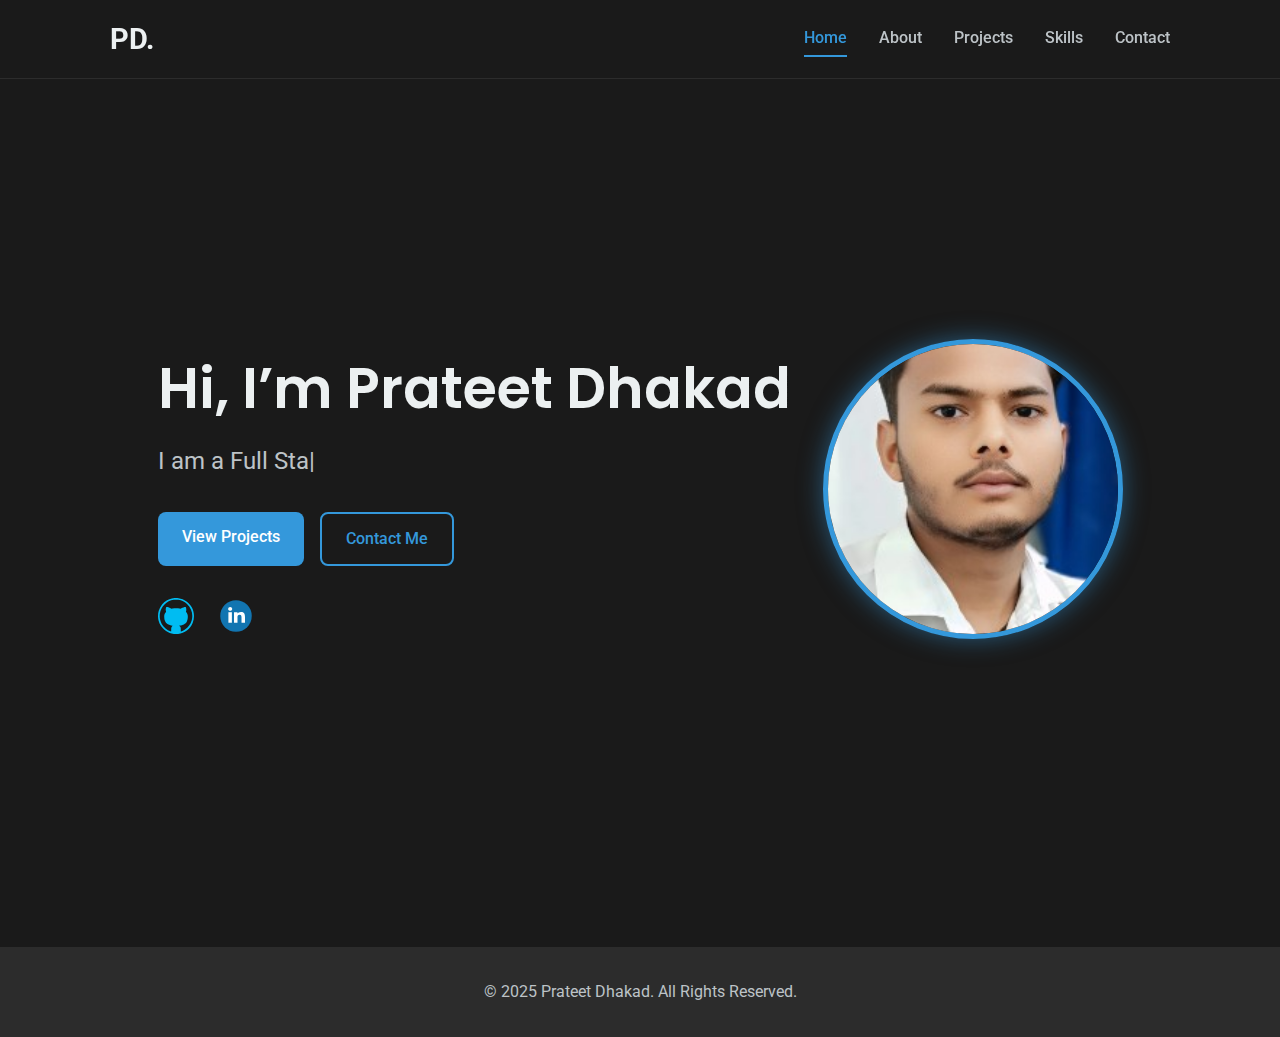
<file: index.html>
<!DOCTYPE html>
<html lang="en">
<head>
    <meta charset="UTF-8">
    <meta name="viewport" content="width=device-width, initial-scale=1.0">
    <title>Prateet Dhakad - Full Stack Developer</title>
    <meta name="description" content="Portfolio of John Doe, a passionate Full Stack Developer creating modern web applications.">
    <meta property="og:title" content="Prateet Dhakad - Portfolio">
    <meta property="og:description" content="Welcome to my personal portfolio.">
    <meta property="og:image" content="assets/profile.jpg">
    <link rel="stylesheet" href="styles.css">
</head>
<body>

    <header class="navbar">
        <div class="container">
            <a href="index.html" class="logo">PD.</a>
            <nav class="nav-links">
                <a href="index.html" class="active">Home</a>
                <a href="about.html">About</a>
                <a href="projects.html">Projects</a>
                <a href="skills.html">Skills</a>
                <a href="contact.html">Contact</a>
            </nav>
            <button class="hamburger" aria-label="Toggle menu">
                <span></span>
                <span></span>
                <span></span>
            </button>
        </div>
    </header>

    <main>
        <section class="hero">
            <div class="container hero-content">
                <div class="hero-text">
                    <h1>Hi, I’m Prateet Dhakad</h1>
                    <p class="tagline">I am a <span class="typewriter"></span></p>
                    <div class="hero-buttons">
                        <a href="projects.html" class="btn btn-primary">View Projects</a>
                        <a href="contact.html" class="btn btn-secondary">Contact Me</a>
                    </div>
                    <div class="social-links">
                        <a href="https://github.com/0904cs231082" aria-label="GitHub Profile"><img src="assets/github.svg" alt="GitHub"></a>
                        <a href="https://www.linkedin.com/in/prateet-dhakad-5a9699333" aria-label="LinkedIn Profile"><img src="assets/linkedin.svg" alt="LinkedIn"></a>
                    </div>
                </div>
                <div class="hero-image">
                    <img src="assets/profile.jpg" alt="A portrait of Prateet Dhakad">
                </div>
            </div>
        </section>
    </main>

    <footer class="footer">
        <div class="container">
            <p>&copy; 2025 Prateet Dhakad. All Rights Reserved.</p>
        </div>
    </footer>

    <script src="script.js"></script>
</body>
</html>
</file>
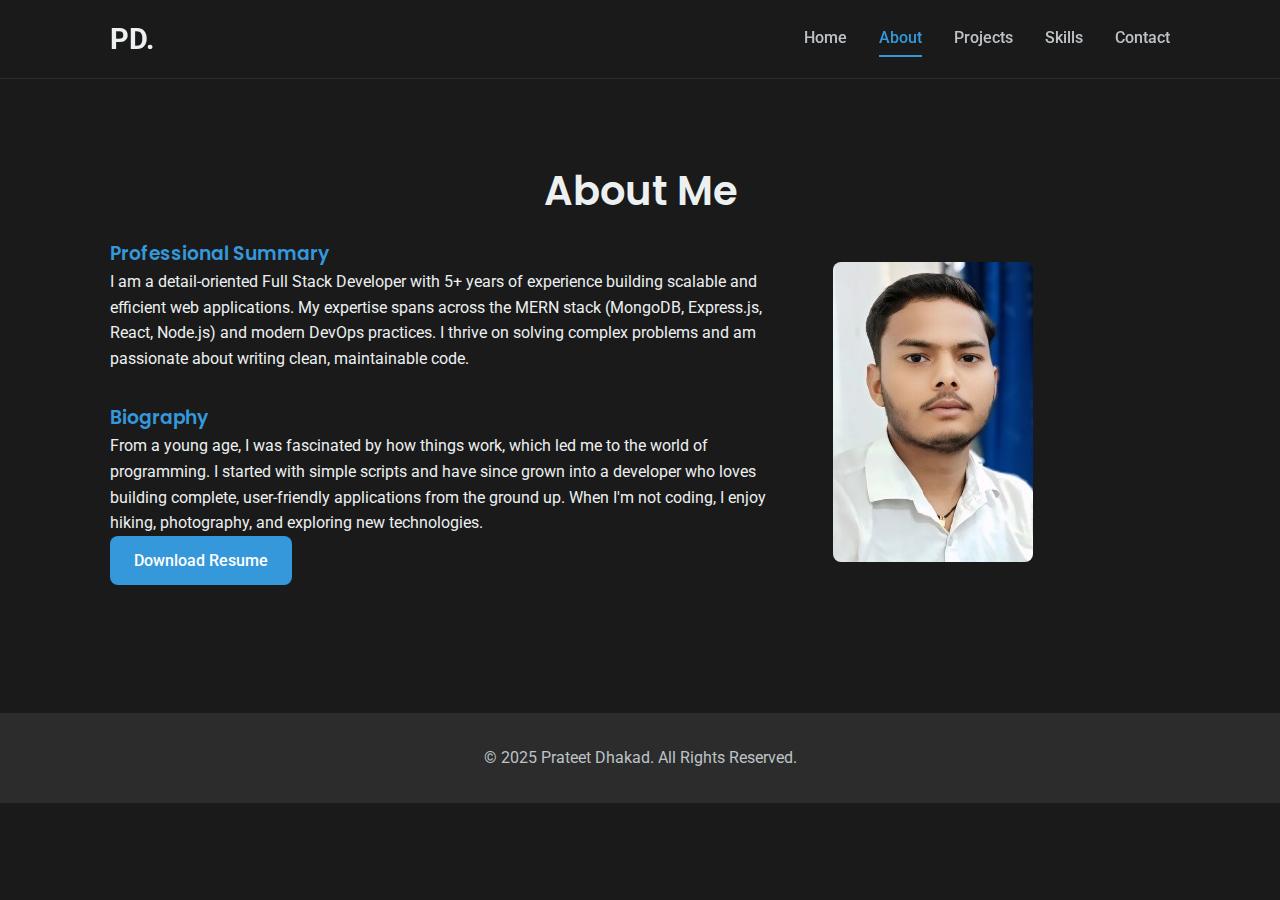
<file: about.html>
<!DOCTYPE html>
<html lang="en">
<head>
    <meta charset="UTF-8">
    <meta name="viewport" content="width=device-width, initial-scale=1.0">
    <title>About Me - Prateet Dhakad</title>
    <link rel="stylesheet" href="styles.css">
</head>
<body>

    <header class="navbar">
        <div class="container">
            <a href="index.html" class="logo">PD.</a>
            <nav class="nav-links">
                <a href="index.html">Home</a>
                <a href="about.html" class="active">About</a>
                <a href="projects.html">Projects</a>
                <a href="skills.html">Skills</a>
                <a href="contact.html">Contact</a>
            </nav>
            <button class="hamburger" aria-label="Toggle menu">
                <span></span>
                <span></span>
                <span></span>
            </button>
        </div>
    </header>

    <main>
        <section class="about-section">
            <div class="container">
                <h2>About Me</h2>
                <div class="about-content">
                    <div class="about-text">
                        <h3>Professional Summary</h3>
                        <p>I am a detail-oriented Full Stack Developer with 5+ years of experience building scalable and efficient web applications. My expertise spans across the MERN stack (MongoDB, Express.js, React, Node.js) and modern DevOps practices. I thrive on solving complex problems and am passionate about writing clean, maintainable code.</p>
                        
                        <h3>Biography</h3>
                        <p>From a young age, I was fascinated by how things work, which led me to the world of programming. I started with simple scripts and have since grown into a developer who loves building complete, user-friendly applications from the ground up. When I'm not coding, I enjoy hiking, photography, and exploring new technologies.</p>
                        
                        <a href="assets/resume.pdf" download class="btn btn-primary">Download Resume</a>
                    </div>
                    <div class="about-image">
                        <img src="assets/profile.jpg" alt="Prateet Dhakad working at his desk">
                    </div>
                </div>
            </div>
        </section>
    </main>

    <footer class="footer">
        <div class="container">
            <p>&copy; 2025 Prateet Dhakad. All Rights Reserved.</p>
        </div>
    </footer>

    <script src="script.js"></script>
</body>
</html>
</file>
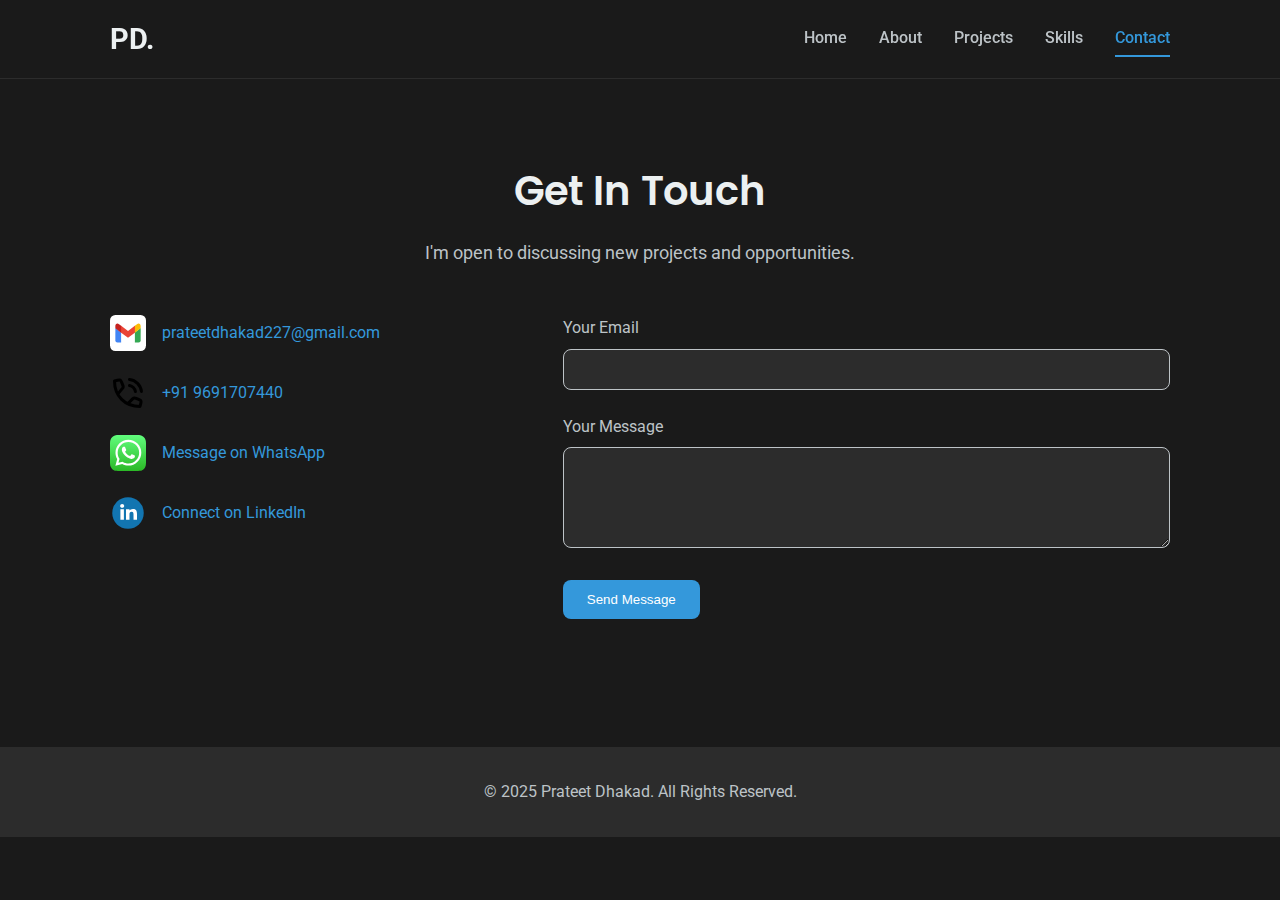
<file: contact.html>
<!DOCTYPE html>
<html lang="en">
<head>
    <meta charset="UTF-8">
    <meta name="viewport" content="width=device-width, initial-scale=1.0">
    <title>Contact Me - Prateet Dhakad</title>
    <link rel="stylesheet" href="styles.css">
</head>
<body>

    <header class="navbar">
        <div class="container">
            <a href="index.html" class="logo">PD.</a>
            <nav class="nav-links">
                <a href="index.html">Home</a>
                <a href="about.html">About</a>
                <a href="projects.html">Projects</a>
                <a href="skills.html">Skills</a>
                <a href="contact.html" class="active">Contact</a>
            </nav>
            <button class="hamburger" aria-label="Toggle menu">
                <span></span>
                <span></span>
                <span></span>
            </button>
        </div>
    </header>

    <main>
        <section class="contact-section">
            <div class="container">
                <h2>Get In Touch</h2>
                <p class="section-subtitle">I'm open to discussing new projects and opportunities.</p>
                <div class="contact-content">
                    <div class="contact-methods">
                        <div class="contact-item">
                            <img src="assets/gmail.svg" alt="Email Icon">
                            <a href="mailto:prateetdhakad227@gmail.com">prateetdhakad227@gmail.com</a>
                        </div>
                        <div class="contact-item">
                            <img src="assets/phone.svg" alt="Phone Icon">
                            <a href="tel:+91 9691707440">+91 9691707440 </a>
                        </div>
                        <div class="contact-item">
                            <img src="assets/whatshap.svg" alt="WhatsApp Icon">
                            <a href="https://wa.me/919691707440" target="_blank">Message on WhatsApp</a>
                        </div>
                         <div class="contact-item">
                            <img src="assets/linkedin.svg" alt="LinkedIn Icon">
                            <a href="https://www.linkedin.com/in/prateet-dhakad-5a9699333" target="_blank">Connect on LinkedIn</a>
                        </div>
                    </div>
                    <div class="contact-form-container">
                        <form id="contact-form">
                            <div class="form-group">
                                <label for="email">Your Email</label>
                                <input type="email" id="email" name="email" required>
                            </div>
                            <div class="form-group">
                                <label for="message">Your Message</label>
                                <textarea id="message" name="message" rows="5" required></textarea>
                            </div>
                            <button type="submit" class="btn btn-primary">Send Message</button>
                        </form>
                        <p id="form-message" class="hidden"></p>
                    </div>
                </div>
            </div>
        </section>
    </main>
    
    <footer class="footer">
        <div class="container">
            <p>&copy; 2025 Prateet Dhakad. All Rights Reserved.</p>
        </div>
    </footer>

    <script src="script.js"></script>
</body>
</html>
</file>
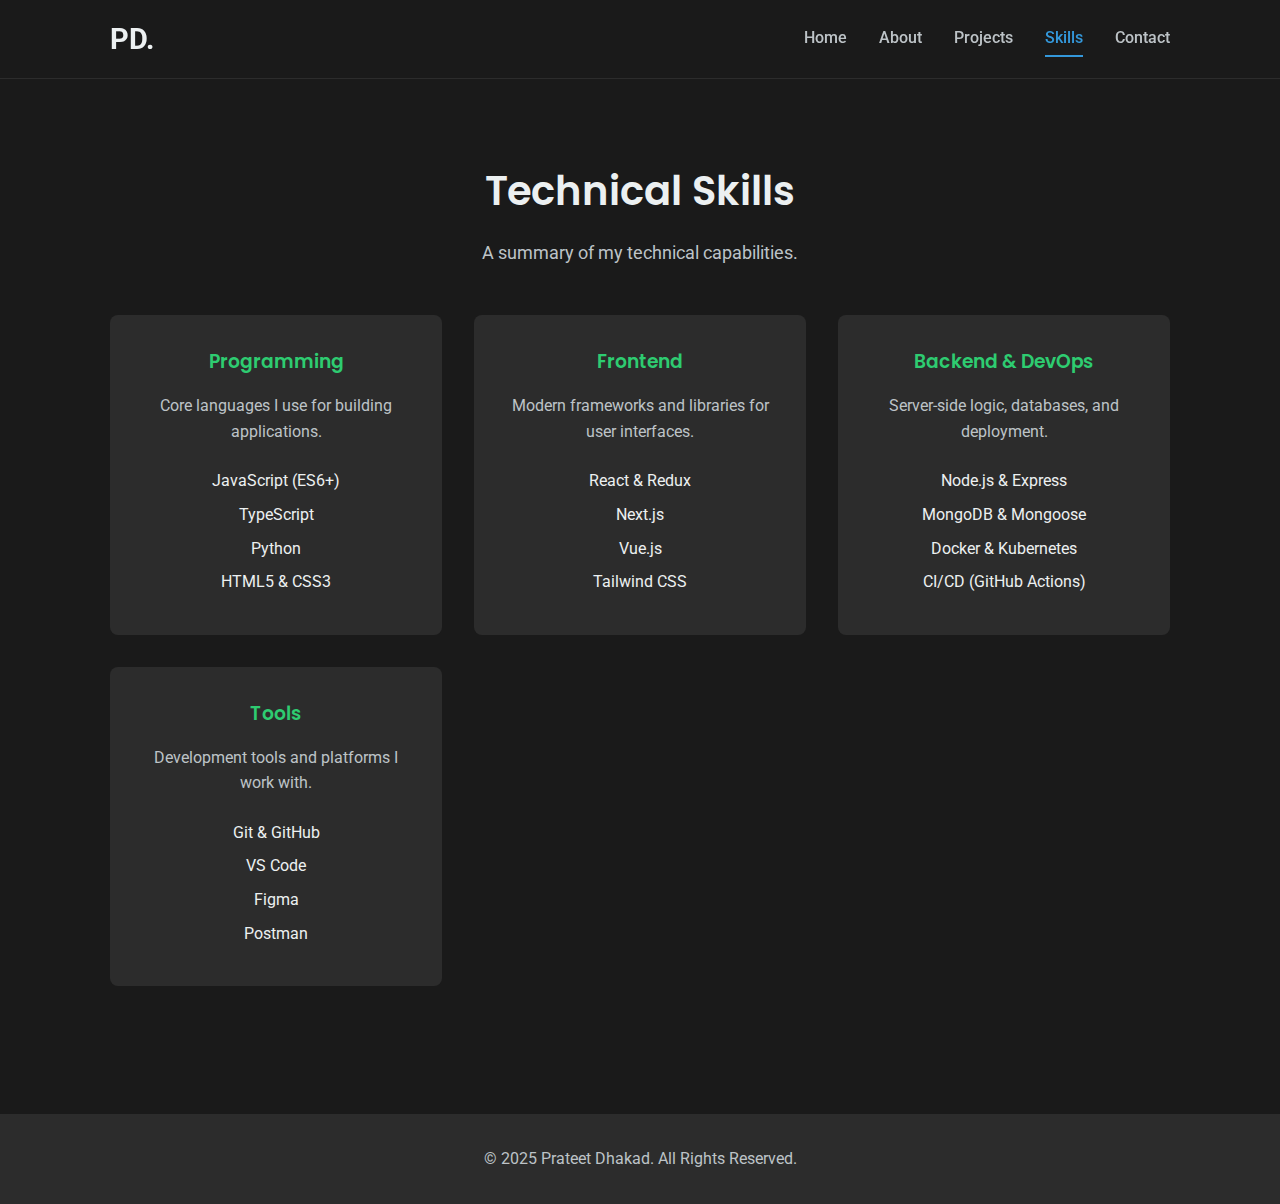
<file: skills.html>
<!DOCTYPE html>
<html lang="en">
<head>
    <meta charset="UTF-8">
    <meta name="viewport" content="width=device-width, initial-scale=1.0">
    <title>My Skills - John Doe</title>
    <link rel="stylesheet" href="styles.css">
</head>
<body>

    <header class="navbar">
        <div class="container">
            <a href="index.html" class="logo">PD.</a>
            <nav class="nav-links">
                <a href="index.html">Home</a>
                <a href="about.html">About</a>
                <a href="projects.html">Projects</a>
                <a href="skills.html" class="active">Skills</a>
                <a href="contact.html">Contact</a>
            </nav>
            <button class="hamburger" aria-label="Toggle menu">
                <span></span>
                <span></span>
                <span></span>
            </button>
        </div>
    </header>

    <main>
        <section class="skills-section">
            <div class="container">
                <h2>Technical Skills</h2>
                <p class="section-subtitle">A summary of my technical capabilities.</p>
                <div class="skills-grid">
                    <div class="skill-card">
                        <h3>Programming</h3>
                        <p>Core languages I use for building applications.</p>
                        <ul>
                            <li>JavaScript (ES6+)</li>
                            <li>TypeScript</li>
                            <li>Python</li>
                            <li>HTML5 & CSS3</li>
                        </ul>
                    </div>
                    <div class="skill-card">
                        <h3>Frontend</h3>
                        <p>Modern frameworks and libraries for user interfaces.</p>
                        <ul>
                            <li>React & Redux</li>
                            <li>Next.js</li>
                            <li>Vue.js</li>
                            <li>Tailwind CSS</li>
                        </ul>
                    </div>
                    <div class="skill-card">
                        <h3>Backend & DevOps</h3>
                        <p>Server-side logic, databases, and deployment.</p>
                        <ul>
                            <li>Node.js & Express</li>
                            <li>MongoDB & Mongoose</li>
                            <li>Docker & Kubernetes</li>
                            <li>CI/CD (GitHub Actions)</li>
                        </ul>
                    </div>
                    <div class="skill-card">
                        <h3>Tools</h3>
                        <p>Development tools and platforms I work with.</p>
                        <ul>
                            <li>Git & GitHub</li>
                            <li>VS Code</li>
                            <li>Figma</li>
                            <li>Postman</li>
                        </ul>
                    </div>
                </div>
            </div>
        </section>
    </main>

    <footer class="footer">
        <div class="container">
            <p>&copy; 2025 Prateet Dhakad. All Rights Reserved.</p>
        </div>
    </footer>

    <script src="script.js"></script>
</body>
</html>
</file>
<file: styles.css>
/* === GOOGLE FONTS === */
@import url('https://fonts.googleapis.com/css2?family=Poppins:wght@400;500;600;700&family=Roboto:wght@400;500&display=swap');

/* === CSS VARIABLES === */
:root {
    --primary-color: #3498db; /* A professional blue */
    --secondary-color: #2ecc71; /* A friendly green */
    --background-dark: #1a1a1a;
    --background-light: #2c2c2c;
    --text-color: #ecf0f1;
    --text-muted: #bdc3c7;
    --font-primary: 'Poppins', sans-serif;
    --font-secondary: 'Roboto', sans-serif;
    --card-shadow: 0 4px 15px rgba(0, 0, 0, 0.2);
    --border-radius: 8px;
}

/* === GLOBAL STYLES === */
*,
*::before,
*::after {
    box-sizing: border-box;
    margin: 0;
    padding: 0;
}

html {
    scroll-behavior: smooth;
}

body {
    font-family: var(--font-secondary);
    background-color: var(--background-dark);
    color: var(--text-color);
    line-height: 1.6;
}

h1, h2, h3, h4 {
    font-family: var(--font-primary);
    font-weight: 600;
    color: var(--text-color);
}

a {
    color: var(--primary-color);
    text-decoration: none;
    transition: color 0.3s ease;
}

a:hover {
    color: var(--secondary-color);
}

img {
    max-width: 100%;
    height: auto;
    display: block;
}

ul {
    list-style: none;
}

.container {
    max-width: 1100px;
    margin: 0 auto;
    padding: 0 20px;
}

/* === NAVBAR === */
.navbar {
    background: rgba(26, 26, 26, 0.8);
    backdrop-filter: blur(10px);
    padding: 1rem 0;
    position: sticky;
    top: 0;
    z-index: 1000;
    border-bottom: 1px solid var(--background-light);
}

.navbar .container {
    display: flex;
    justify-content: space-between;
    align-items: center;
}

.logo {
    font-size: 1.8rem;
    font-weight: 700;
    color: var(--text-color);
}

.nav-links {
    display: flex;
    gap: 2rem;
}

.nav-links a {
    color: var(--text-muted);
    font-weight: 500;
    padding: 0.25rem 0;
    border-bottom: 2px solid transparent;
}

.nav-links a:hover,
.nav-links a.active {
    color: var(--primary-color);
    border-bottom-color: var(--primary-color);
}

.hamburger {
    display: none;
    background: none;
    border: none;
    cursor: pointer;
}

.hamburger span {
    display: block;
    width: 25px;
    height: 3px;
    background-color: var(--text-color);
    margin: 5px 0;
    transition: all 0.3s ease;
}

/* === HERO SECTION === */
.hero {
    min-height: calc(100vh - 80px); /* Adjust based on navbar height */
    display: flex;
    align-items: center;
    padding: 4rem 0;
}

.hero-content {
    display: flex;
    justify-content: space-between;
    align-items: center;
    gap: 2rem;
}

.hero-text h1 {
    font-size: 3.5rem;
    margin-bottom: 0.5rem;
}

.tagline {
    font-size: 1.5rem;
    color: var(--text-muted);
    margin-bottom: 2rem;
    min-height: 2.2rem;
}

.typewriter::after {
    content: '|';
    animation: blink 0.7s infinite;
}

@keyframes blink {
    50% { opacity: 0; }
}

.hero-buttons {
    display: flex;
    gap: 1rem;
    margin-bottom: 2rem;
}

.social-links {
    display: flex;
    gap: 1.5rem;
}

.social-links img {
    width: 36px;
    height: 36px;
    transition: transform 0.3s ease;
}

.social-links img:hover {
    transform: scale(1.2);
}

.hero-image img {
    width: 300px;
    height: 300px;
    border-radius: 50%;
    object-fit: cover;
    border: 5px solid var(--primary-color);
    box-shadow: 0 0 25px rgba(52, 152, 219, 0.5);
    transition: all 0.3s ease-in-out;
}

.hero-image img:hover {
    transform: scale(1.05) rotate(3deg);
    box-shadow: 0 0 35px rgba(46, 204, 113, 0.6);
}

/* === PROJECTS SECTION === */
.projects-section, .skills-section, .about-section, .contact-section {
    padding: 5rem 0;
}

.section-subtitle {
    text-align: center;
    color: var(--text-muted);
    margin-bottom: 3rem;
    font-size: 1.1rem;
}

h2 {
    text-align: center;
    font-size: 2.5rem;
    margin-bottom: 1rem;
}

.projects-grid, .skills-grid {
    display: grid;
    grid-template-columns: repeat(auto-fit, minmax(320px, 1fr));
    gap: 2rem;
}

.project-card {
    background: var(--background-light);
    border-radius: var(--border-radius);
    overflow: hidden;
    box-shadow: var(--card-shadow);
    transition: transform 0.3s ease, box-shadow 0.3s ease;
}

.project-card:hover {
    transform: translateY(-10px);
    box-shadow: 0 8px 25px rgba(0, 0, 0, 0.3);
}

.project-thumbnail {
    width: 100%;
    height: 220px;
    object-fit: cover;
}

.project-info {
    padding: 1.5rem;
}

.project-info h3 {
    margin-bottom: 0.5rem;
    color: var(--primary-color);
}

.project-tags {
    display: flex;
    flex-wrap: wrap;
    gap: 0.5rem;
    margin: 1rem 0;
}

.project-tags span {
    background: var(--background-dark);
    color: var(--text-muted);
    padding: 0.25rem 0.75rem;
    border-radius: 20px;
    font-size: 0.8rem;
}

.project-links {
    display: flex;
    gap: 1rem;
    margin-top: 1.5rem;
}

/* === SKILLS SECTION === */
.skill-card {
    background: var(--background-light);
    padding: 2rem;
    border-radius: var(--border-radius);
    text-align: center;
}

.skill-card h3 {
    color: var(--secondary-color);
    margin-bottom: 1rem;
}

.skill-card p {
    color: var(--text-muted);
    margin-bottom: 1.5rem;
}

.skill-card ul li {
    margin-bottom: 0.5rem;
}

/* === ABOUT SECTION === */
.about-content {
    display: flex;
    align-items: center;
    gap: 3rem;
}

.about-text {
    flex: 2;
}

.about-text h3 {
    margin-top: 2rem;
    color: var(--primary-color);
}

.about-text h3:first-child {
    margin-top: 0;
}

.about-image {
    flex: 1;
}

.about-image img {
    border-radius: var(--border-radius);
    object-fit: cover;
}

/* === CONTACT SECTION === */
.contact-content {
    display: flex;
    gap: 3rem;
    margin-top: 3rem;
}

.contact-methods {
    flex: 1;
    display: flex;
    flex-direction: column;
    gap: 1.5rem;
}

.contact-item {
    display: flex;
    align-items: center;
    gap: 1rem;
}

.contact-item img {
    width: 36px;
    height: 36px;
}

.contact-form-container {
    flex: 1.5;
}

#contact-form .form-group {
    margin-bottom: 1.5rem;
}

#contact-form label {
    display: block;
    margin-bottom: 0.5rem;
    color: var(--text-muted);
}

#contact-form input,
#contact-form textarea {
    width: 100%;
    padding: 0.75rem;
    background: var(--background-light);
    border: 1px solid var(--text-muted);
    border-radius: var(--border-radius);
    color: var(--text-color);
    font-family: inherit;
}

#contact-form input:focus,
#contact-form textarea:focus {
    outline: none;
    border-color: var(--primary-color);
    box-shadow: 0 0 5px rgba(52, 152, 219, 0.5);
}

#form-message {
    margin-top: 1rem;
    color: var(--secondary-color);
    text-align: center;
}

.hidden {
    display: none;
}

/* === FOOTER === */
.footer {
    background: var(--background-light);
    text-align: center;
    padding: 2rem 0;
    margin-top: 3rem;
    color: var(--text-muted);
}

/* === UTILITY CLASSES (Buttons) === */
.btn {
    padding: 0.75rem 1.5rem;
    border: none;
    border-radius: var(--border-radius);
    font-weight: 500;
    cursor: pointer;
    transition: all 0.3s ease;
    display: inline-block;
}

.btn-primary {
    background: var(--primary-color);
    color: #fff;
}

.btn-primary:hover {
    background: #2980b9;
    color: #fff;
    transform: translateY(-2px);
}

.btn-secondary {
    background: transparent;
    color: var(--primary-color);
    border: 2px solid var(--primary-color);
}

.btn-secondary:hover {
    background: var(--primary-color);
    color: #fff;
    transform: translateY(-2px);
}

.btn-link {
    background: var(--background-dark);
    padding: 0.5rem 1rem;
    border-radius: 20px;
    color: var(--text-color);
}

.btn-link:hover {
    background: var(--primary-color);
}

/* === RESPONSIVE DESIGN === */
@media (max-width: 768px) {
    .nav-links {
        display: none;
        flex-direction: column;
        position: absolute;
        top: 70px; /* Navbar height */
        left: 0;
        width: 100%;
        background: var(--background-dark);
        text-align: center;
        padding: 1rem 0;
    }

    .nav-links.active {
        display: flex;
    }

    .hamburger {
        display: block;
    }

    .hero-content, .about-content, .contact-content {
        flex-direction: column;
        text-align: center;
    }
    
    .hero-content {
        flex-direction: column-reverse; /* Image on top on mobile */
    }

    .hero-text h1 {
        font-size: 2.5rem;
    }

    .hero-buttons, .social-links {
        justify-content: center;
    }
}
</file>
